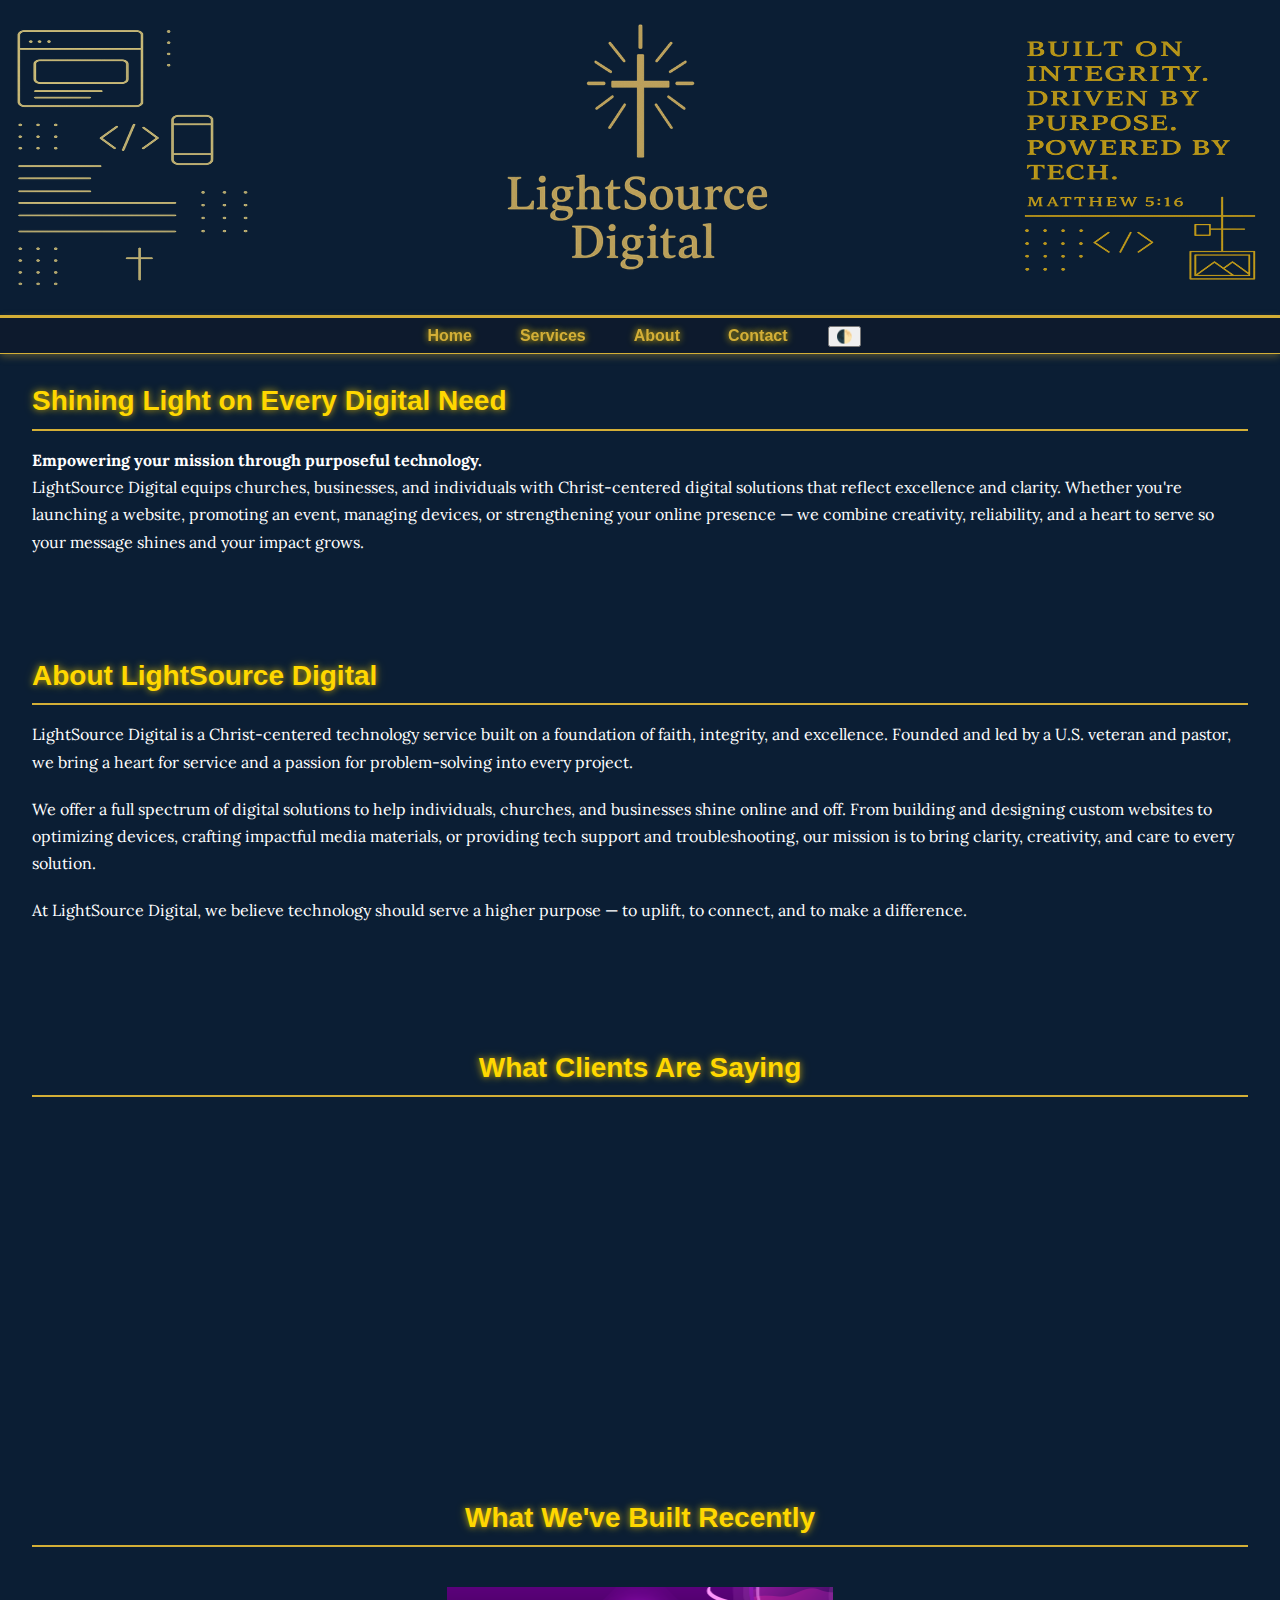
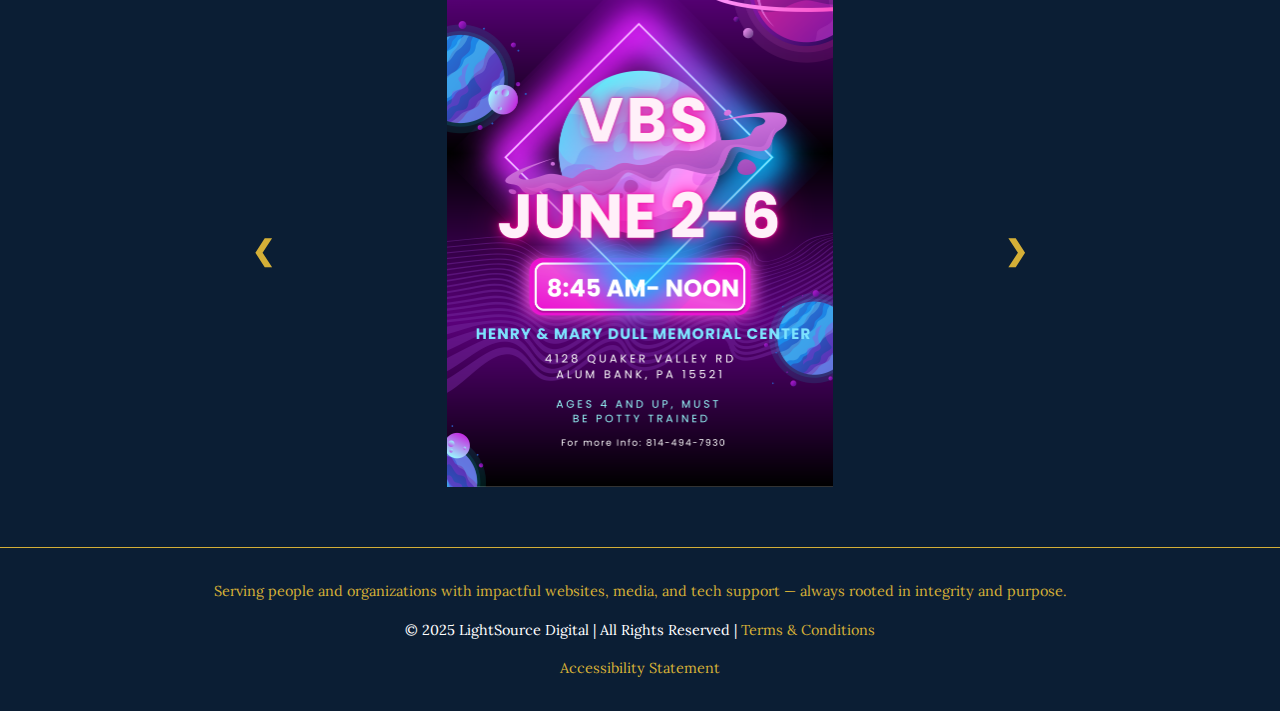
<file: index.html>
<!DOCTYPE html>
<html lang="en">
<head>
  <meta charset="UTF-8" />
  <meta name="viewport" content="width=device-width, initial-scale=1.0" />
  <title>Home | LightSource Digital</title>
    <link rel="canonical" href="https://lightsourcedigital.tech/">
  <link rel="stylesheet" href="styles.css" />
  <link href="https://fonts.googleapis.com/css2?family=Lora&display=swap" rel="stylesheet">
</head>
<body>
  <header class="hero-header" role="banner">
  <img src="images/left-side.png" alt="" role="presentation" class="header-image left">
  <a href="/" aria-label="Go to homepage" class="logo-link">
    <img src="images/profile-pic.png" alt="LightSource Digital logo" class="center-logo">
  </a>
  <img src="images/right-side-final.png" alt="" role="presentation" class="header-image right">
</header>

<nav class="main-nav" role="navigation">
  <ul>
    <li><a href="/">Home</a></li>
    <li><a href="/services.html">Services</a></li>
    <li><a href="/#about">About</a></li>
    <li><a href="/contact.html">Contact</a></li>
    <li><button id="contrast-toggle" aria-label="Toggle High Contrast Mode">🌓</button></li>
  </ul>
</nav>


  <main role="main" id="main-content">
  <section id="home" role="region" aria-labelledby="home-heading" tabindex="0">
  <h2 class="section-title" id="home-heading">Shining Light on Every Digital Need</h2>
<main role="main" id="main-content">
  <h1 class="sr-only">Welcome to LightSource Digital</h1>
  <p>
  <strong>Empowering your mission through purposeful technology.</strong><br>
  LightSource Digital equips churches, businesses, and individuals with Christ-centered digital solutions that reflect excellence and clarity. Whether you're launching a website, promoting an event, managing devices, or strengthening your online presence — we combine creativity, reliability, and a heart to serve so your message shines and your impact grows.
</p>
</section>

<section id="about" role="region" aria-labelledby="about-heading" tabindex="0">
  <h2 class="section-title" id="about-heading">About LightSource Digital</h2>
  <p>
  LightSource Digital is a Christ-centered technology service built on a foundation of faith, integrity, and excellence. Founded and led by a U.S. veteran and pastor, we bring a heart for service and a passion for problem-solving into every project.
</p>
<p>
  We offer a full spectrum of digital solutions to help individuals, churches, and businesses shine online and off. From building and designing custom websites to optimizing devices, crafting impactful media materials, or providing tech support and troubleshooting, our mission is to bring clarity, creativity, and care to every solution.
</p>
<p>
  At LightSource Digital, we believe technology should serve a higher purpose — to uplift, to connect, and to make a difference.
</p>
</section>

<section class="testimonials-wrapper" role="region" aria-labelledby="testimonials-heading" tabindex="0">
  <h2 class="section-title center" id="testimonials-heading">What Clients Are Saying</h2>
  <div class="testimonials-grid">
    <div class="testimonial-card card-left animate-on-scroll">
      <blockquote>“I really appreciate what you're doing. Perfect. Thanks so much. Great!”</blockquote>
      <p class="quoter">— Ashley D., after iPhone 13 back repair</p>
    </div>
    <div class="testimonial-card card-right animate-on-scroll">
      <blockquote>“Thank you, I appreciate it. This is going to help our business a lot! You've been a huge help.”</blockquote>
      <p class="quoter">— Mike K., after custom website build</p>
    </div>
    <div class="testimonial-card card-center animate-on-scroll">
      <blockquote>“You’re well worth it! Great work, Henry! I’m thoroughly impressed with everything I’ve seen so far...”</blockquote>
      <p class="quoter">— Schulyar B., after logo, site edits & social optimization</p>
    </div>
  </div>
</section>


<section class="slideshow-section" role="region" aria-labelledby="slideshow-heading" tabindex="0">
  <h2 class="section-title slideshow-title" id="slideshow-heading">What We've Built Recently</h2>
  <div class="slideshow-container" aria-live="polite">

    <div class="slide fade">
      <a href="images/AGMC-VBS.png" target="_blank" rel="noopener noreferrer">
        <img src="images/AGMC-VBS.png" alt="VBS Flyer" />
      </a>
    </div>

    <div class="slide fade">
      <a href="images/bus-cards.png" target="_blank" rel="noopener noreferrer">
        <img src="images/bus-cards.png" alt="Church Business Card" />
      </a>
    </div>

    <div class="slide fade">
      <a href="images/camo1 copy.png" target="_blank" rel="noopener noreferrer">
        <img src="images/camo1 copy.png" alt="Camo Logo" />
      </a>
    </div>

    <div class="slide fade">
      <a href="images/DGMC clay shoot.png" target="_blank" rel="noopener noreferrer">
        <img src="images/DGMC clay shoot.png" alt="Clay Shoot Flyer" />
      </a>
    </div>

    <div class="slide fade">
      <a href="images/Easter.png" target="_blank" rel="noopener noreferrer">
        <img src="images/Easter.png" alt="Easter Flyer" />
      </a>
    </div>

    <div class="slide fade">
      <a href="images/HTS-logo.png" target="_blank" rel="noopener noreferrer">
        <img src="images/HTS-logo.png" alt="Holderbaum Tree Logo" />
      </a>
    </div>

    <div class="slide fade">
      <a href="images/storkstays.png" target="_blank" rel="noopener noreferrer">
        <img src="images/storkstays.png" alt="Stork Stays Branding" />
      </a>
    </div>

    <div class="slide fade">
      <a href="images/sushi-night.png" target="_blank" rel="noopener noreferrer">
        <img src="images/sushi-night.png" alt="Sushi Night Invite" />
      </a>
    </div>

    <!-- TRUST IN THE LORD IMAGE -->
    <div class="slide fade">
      <a href="https://www.kelleyelectricalse.com/" target="_blank" rel="noopener noreferrer">
        <img src="images/trust-Lord.png" alt="Trust in the Lord Branding" style="max-height: 450px; width: auto; margin: 0 auto;" />
      </a>
    </div>

    <!-- STORK STAYS IMAGE -->
    <div class="slide fade">
      <a href="https://storkstays.com/" target="_blank" rel="noopener noreferrer">
        <img src="images/stork-stays.png" alt="Stork Stays Website" style="max-height: 450px; width: auto; margin: 0 auto;" />
      </a>
    </div>

    <!-- ARROW CONTROLS -->
    <a class="prev" onclick="plusSlides(-1)" role="button" aria-label="Previous slide">❮</a>
    <a class="next" onclick="plusSlides(1)" role="button" aria-label="Next slide">❯</a>

  </div>
</section>
</main>


  <footer role="contentinfo">
  <p class="footer-tagline">
    Serving people and organizations with impactful websites, media, and tech support — always rooted in integrity and purpose.
  </p>
  <p>© 2025 LightSource Digital | All Rights Reserved | <a href="/terms.html">Terms & Conditions</a></p>

<p><a href="accessibility.html">Accessibility Statement</a></p>
</footer>
<script>
  window.addEventListener('scroll', function () {
    const nav = document.querySelector('.main-nav');
    if (window.scrollY > 30) {
      nav.classList.add('scrolled');
    } else {
      nav.classList.remove('scrolled');
    }
  });
</script>
<script>
  const observer = new IntersectionObserver(entries => {
    entries.forEach(entry => {
      if (entry.isIntersecting) {
        entry.target.classList.add('visible');
        observer.unobserve(entry.target);
      }
    });
  }, {
    threshold: 0.1
  });

  document.querySelectorAll('.animate-on-scroll').forEach(card => {
    observer.observe(card);
  });
</script>
<script>
  let slideIndex = 1;
  showSlides(slideIndex);

  function plusSlides(n) {
    showSlides(slideIndex += n);
  }

  function showSlides(n) {
    let i;
    const slides = document.getElementsByClassName("slide");

    if (n > slides.length) { slideIndex = 1 }
    if (n < 1) { slideIndex = slides.length }

    for (i = 0; i < slides.length; i++) {
      slides[i].style.display = "none";
    }

    slides[slideIndex - 1].style.display = "block";
  }

</script>
<script>
  const toggle = document.getElementById('contrast-toggle');
  toggle.addEventListener('click', () => {
    document.body.classList.toggle('high-contrast');
  });
</script>
</body>
</html>
</file>
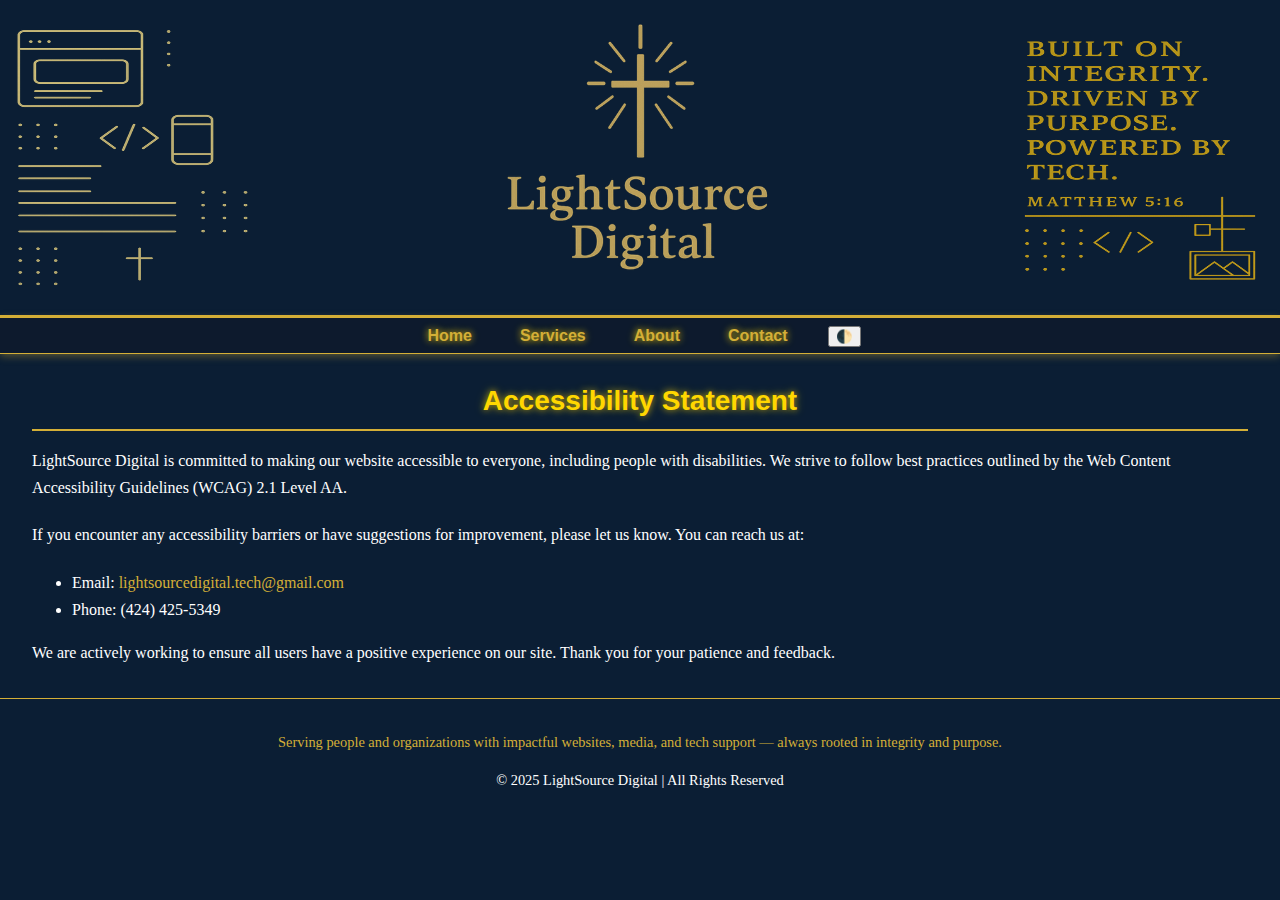
<file: accessibility.html>
<!DOCTYPE html>
<html lang="en">
<head>
  <meta charset="UTF-8" />
  <meta name="viewport" content="width=device-width, initial-scale=1.0" />
  <title>Accessibility Statement | LightSource Digital</title>
  <link rel="stylesheet" href="styles.css" />
</head>
<body>
  <!-- Skip link for keyboard users -->
  <a href="#main-content" class="skip-link">Skip to main content</a>

  <!-- Header -->
  <header class="hero-header" role="banner">
    <img src="images/left-side.png" alt="Left Side Graphic" class="header-image left">
    <img src="images/profile-pic.png" alt="LightSource Digital logo" class="center-logo" aria-label="LightSource Digital logo">
    <img src="images/right-side-final.png" alt="Right Side Graphic" class="header-image right">
  </header>

  <!-- Navigation -->
  <nav class="main-nav" role="navigation">
    <ul>
      <li><a href="index.html">Home</a></li>
      <li><a href="services.html">Services</a></li>
      <li><a href="index.html#about">About</a></li>
      <li><a href="contact.html">Contact</a></li>
<li>
  <button id="contrast-toggle" aria-label="Toggle High Contrast Mode">🌓</button>
</li>
    </ul>
  </nav>

  <!-- Main content -->
  <main id="main-content" role="main" tabindex="0">
    <section id="accessibility" role="region" aria-labelledby="accessibility-heading" tabindex="0">
      <h1 class="sr-only">Accessibility Statement – LightSource Digital</h1>
<h2 class="section-title center" id="accessibility-heading">Accessibility Statement</h2>
      <p>
        LightSource Digital is committed to making our website accessible to everyone, including people with disabilities. We strive to follow best practices outlined by the Web Content Accessibility Guidelines (WCAG) 2.1 Level AA.
      </p>
      <p>
        If you encounter any accessibility barriers or have suggestions for improvement, please let us know. You can reach us at:
      </p>
      <ul>
        <li>Email: <a href="mailto:lightsourcedigital.tech@gmail.com">lightsourcedigital.tech@gmail.com</a></li>
        <li>Phone: (424) 425-5349</li>
      </ul>
      <p>
        We are actively working to ensure all users have a positive experience on our site. Thank you for your patience and feedback.
      </p>
    </section>
  </main>

  <!-- Footer -->
  <footer role="contentinfo">
    <p class="footer-tagline">Serving people and organizations with impactful websites, media, and tech support — always rooted in integrity and purpose.</p>
    <p>&copy; 2025 LightSource Digital | All Rights Reserved</p>
  </footer>
<script>
  const toggle = document.getElementById('contrast-toggle');
  toggle?.addEventListener('click', () => {
    document.body.classList.toggle('high-contrast');
  });
</script>
</body>
</html>
</file>
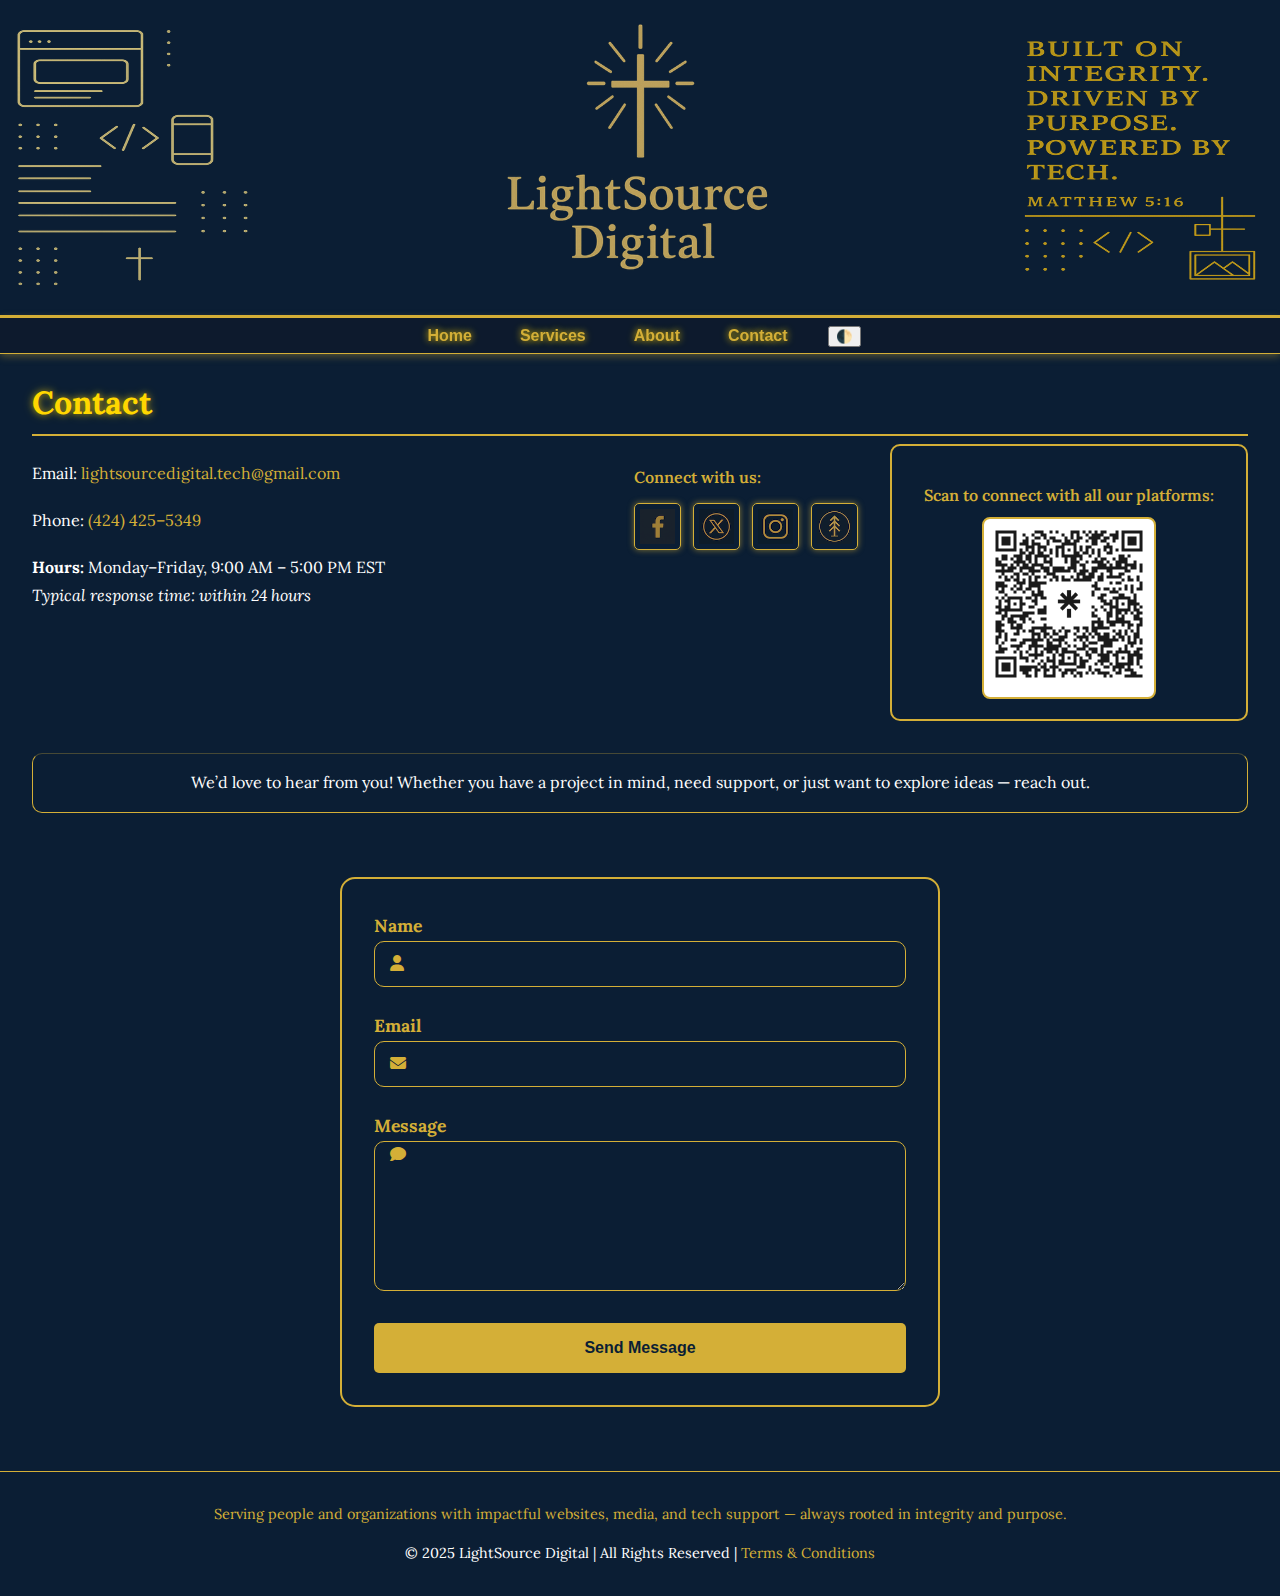
<file: contact.html>
<!DOCTYPE html>
<html lang="en">
<head>
  <meta charset="UTF-8" />
  <meta name="viewport" content="width=device-width, initial-scale=1.0" />
  <title>Contact | LightSource Digital</title>
  <meta name="description" content="Contact LightSource Digital — providing website design, creative media, tech support, and device optimization for ministries and small businesses." />
  <link href="https://fonts.googleapis.com/css2?family=Lora&display=swap" rel="stylesheet">
  <link rel="stylesheet" href="https://cdnjs.cloudflare.com/ajax/libs/font-awesome/6.5.0/css/all.min.css">
  <link rel="stylesheet" href="styles.css" />
</head>
<body>
<a href="#main-content" class="skip-link">Skip to main content</a>
<header class="hero-header">
  <img src="images/left-side.png" alt="Left Side Graphic" class="header-image left">
  <a href="/" aria-label="Go to homepage" class="logo-link">
    <img src="images/profile-pic.png" alt="LightSource Digital logo" class="center-logo">
  </a>
  <img src="images/right-side-final.png" alt="Right Side Graphic" class="header-image right">
</header>

<nav class="main-nav" role="navigation">
  <ul>
    <li><a href="/">Home</a></li>
    <li><a href="/services.html">Services</a></li>
    <li><a href="/#about">About</a></li>
    <li><a href="/contact.html">Contact</a></li>
    <li><button id="contrast-toggle" aria-label="Toggle High Contrast Mode">🌓</button></li>
  </ul>
</nav>

<main id="main-content" role="main" tabindex="0">
  <section id="contact" role="region" aria-labelledby="contact-heading" tabindex="0">
    <h1 id="contact-heading" class="section-title">Contact</h1>

    <div class="contact-top-row">
      <div class="contact-info">
        <p>Email: <a href="mailto:lightsourcedigital.tech@gmail.com">lightsourcedigital.tech@gmail.com</a></p>
        <p>Phone: <a href="tel:4244255349">(424) 425–5349</a></p>
        <p><strong>Hours:</strong> Monday–Friday, 9:00 AM – 5:00 PM EST<br>
        <em>Typical response time: within 24 hours</em></p>
      </div>

      <div class="social-block">
  <h3 class="mini-heading">Connect with us:</h3>
  <div class="social-icons">
  <a href="https://www.facebook.com/profile.php?id=61575609093185" target="_blank" rel="noopener noreferrer" aria-label="Facebook">
    <img src="images/icon-facebook.png" alt="Facebook" class="social-icon" />
  </a>
  <a href="https://x.com/LightSource_Dig" target="_blank" rel="noopener noreferrer" aria-label="X (Twitter)">
    <img src="images/icon-x.png" alt="X (Twitter)" class="social-icon" />
  </a>
  <a href="https://www.instagram.com/lightsource_digital/" target="_blank" rel="noopener noreferrer" aria-label="Instagram">
    <img src="images/icon-instagram.png" alt="Instagram" class="social-icon" />
  </a>
  <a href="https://linktr.ee/LightSource_Digital" target="_blank" rel="noopener noreferrer" aria-label="Linktree">
    <img src="images/icon-linktree.png" alt="Linktree" class="social-icon" />
  </a>
</div>
</div>



        <div class="qr-box">
          <p>Scan to connect with all our platforms:</p>
          <div class="qr-wrapper">
            <img src="images/LightSource_Digital.png" alt="LightSource Digital QR Code" width="150" height="150" />
          </div>
        </div>
      </div>
    </div>

    <div class="contact-message">
      We’d love to hear from you! Whether you have a project in mind, need support, or just want to explore ideas — reach out.
    </div>
  </section>

  <section role="region" aria-labelledby="form-heading" tabindex="0">
    <h2 id="form-heading" class="sr-only">Contact Form</h2>
    <div class="contact-form" id="contact-form">
      <form action="https://formspree.io/f/xqaqlqqa" method="POST" aria-label="Contact Form">
        <div class="input-group">
          <label for="name">Name</label>
          <i class="fas fa-user icon-name"></i>
          <input type="text" id="name" name="name" required aria-required="true" />
        </div>

        <div class="input-group">
          <label for="email">Email</label>
          <i class="fas fa-envelope icon-email"></i>
          <input type="email" id="email" name="email" required aria-required="true" />
        </div>

        <div class="input-group">
          <label for="message">Message</label>
          <i class="fas fa-comment icon-message"></i>
          <textarea id="message" name="message" rows="5" required aria-required="true"></textarea>
        </div>

        <button type="submit">Send Message</button>
        <p id="form-success" style="display:none; color: #d4af37; text-align: center; font-weight: bold; margin-top: 1rem;">
          ✅ Thank you! Your message has been sent.
        </p>
      </form>
    </div>
  </section>
</main>

  <footer>
  <p class="footer-tagline">
    Serving people and organizations with impactful websites, media, and tech support — always rooted in integrity and purpose.
  </p>
  <p>© 2025 LightSource Digital | All Rights Reserved | <a href="/terms.html">Terms & Conditions</a></p>

</footer>

 <script>
  const form = document.querySelector(".contact-form form");
  const successMsg = document.getElementById("form-success");

  form.addEventListener("submit", async function (e) {
    e.preventDefault();

    const formData = new FormData(form);
    const response = await fetch(form.action, {
      method: form.method,
      body: formData,
      headers: { 'Accept': 'application/json' }
    });

    if (response.ok) {
      form.reset();
      successMsg.style.display = "block";
    } else {
      alert("Oops! Something went wrong. Please try again.");
    }
  });
</script>
<script>
  const toggle = document.getElementById('contrast-toggle');
  toggle.addEventListener('click', () => {
    document.body.classList.toggle('high-contrast');
  });
</script>
</body>
</html>
</file>
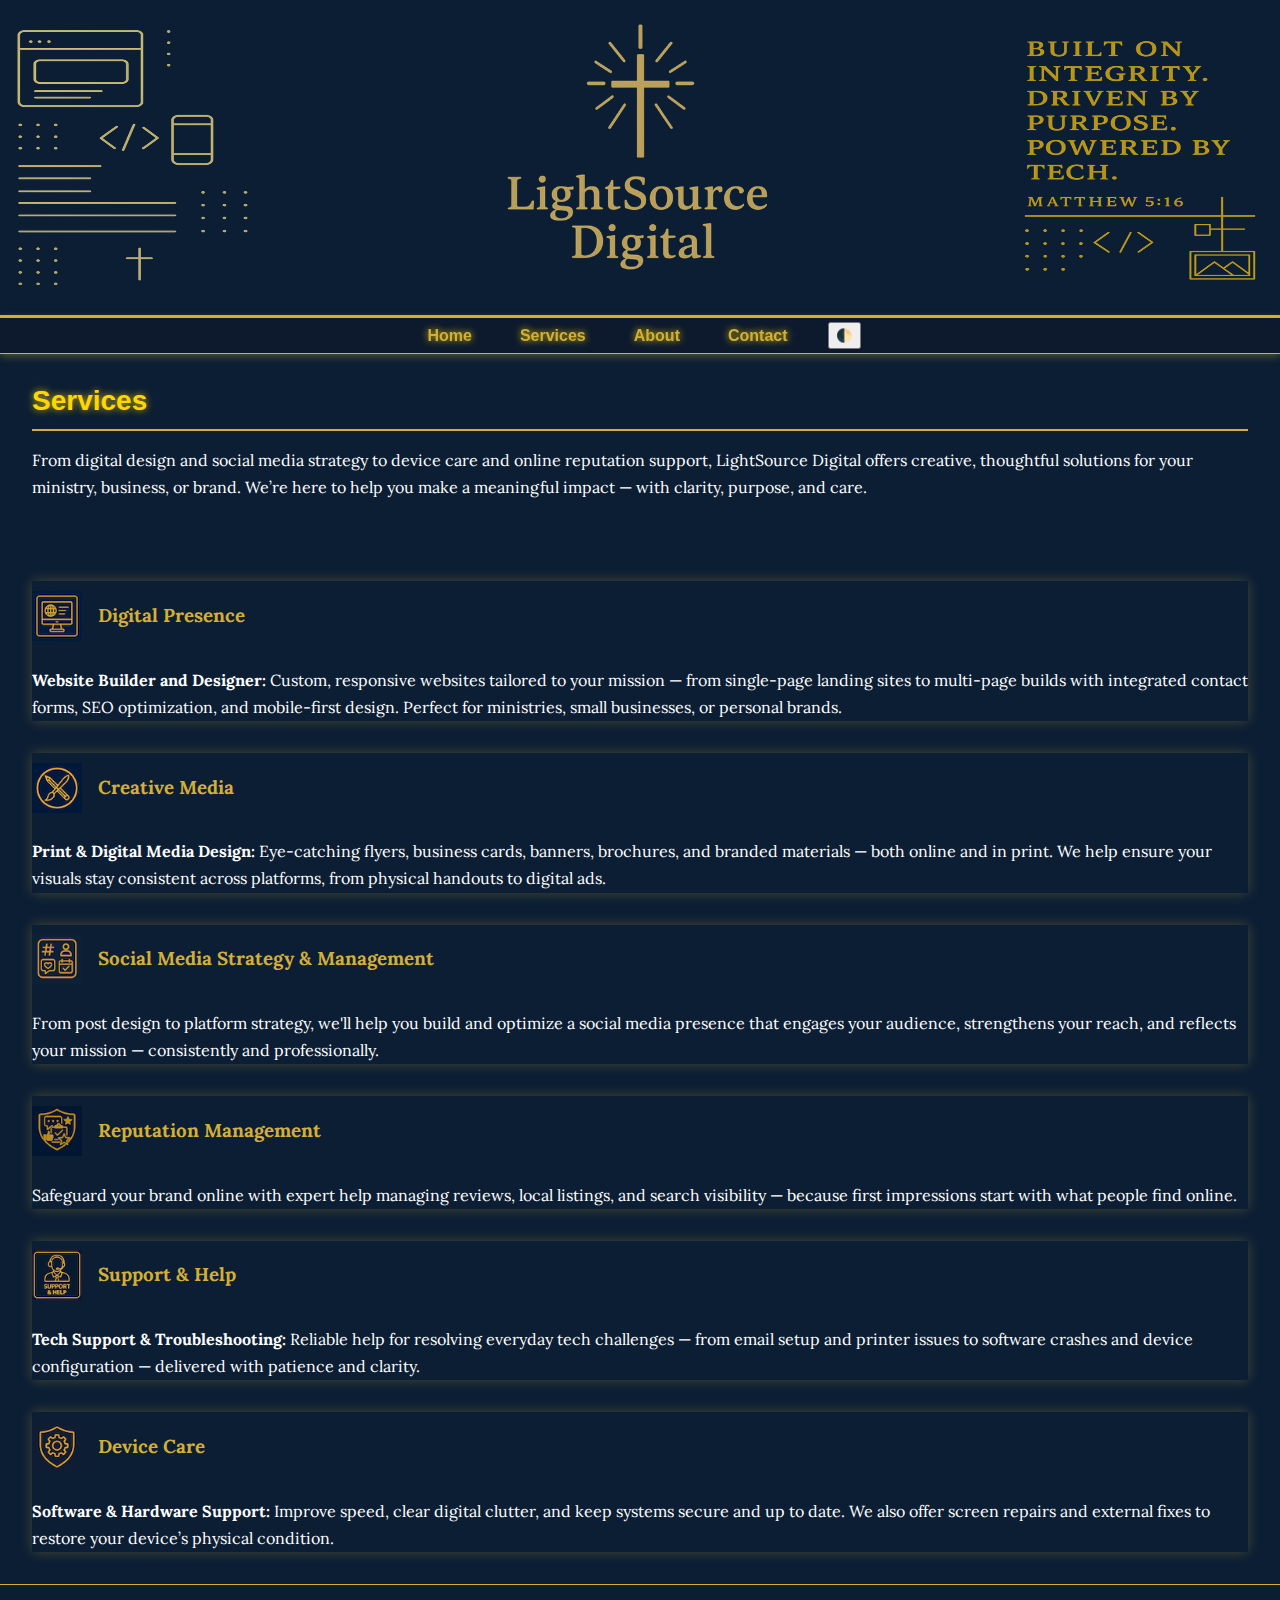
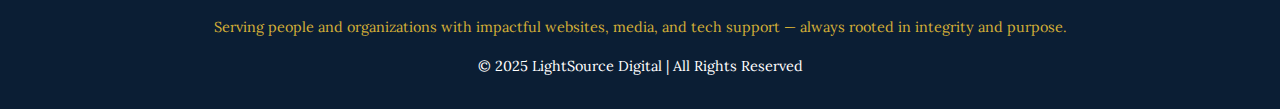
<file: services.html>
<!DOCTYPE html>
<html lang="en">
<head>
  <meta charset="UTF-8" />
  <meta name="viewport" content="width=device-width, initial-scale=1.0" />
  <title>Services | LightSource Digital</title>
  <link href="https://fonts.googleapis.com/css2?family=Lora&display=swap" rel="stylesheet">
  <link rel="stylesheet" href="styles.css" />
</head>
<body>
<header class="hero-header">
  <img src="images/left-side.png" alt="Left Side Graphic" class="header-image left">
  <img src="images/profile-pic.png" alt="Center Logo" class="center-logo">
  <img src="images/right-side-final.png" alt="Right Side Graphic" class="header-image right">
</header>

<nav class="main-nav">
  <ul>
    <li><a href="index.html">Home</a></li>
    <li><a href="services.html">Services</a></li>
    <li><a href="index.html#about">About</a></li>
    <li><a href="contact.html">Contact</a></li>
<button id="contrast-toggle" aria-label="Toggle High Contrast Mode">🌓</button>
  </ul>
</nav>

  <section id="services">
  <h2 class="section-title">Services</h2>
<div class="services-intro">
  <p>
  From digital design and social media strategy to device care and online reputation support, LightSource Digital offers creative, thoughtful solutions for your ministry, business, or brand. We’re here to help you make a meaningful impact — with clarity, purpose, and care.
</p>
</div>

<!-- Digital Presence -->
<div class="service-block">
  <div class="service-header">
    <img src="images/icon-digital-presence.png" alt="Digital Presence Icon" class="service-icon" />
    <h3><a href="contact.html#contact-form">Digital Presence</a></h3>
  </div>
  <p><strong>Website Builder and Designer:</strong> Custom, responsive websites tailored to your mission — from single-page landing sites to multi-page builds with integrated contact forms, SEO optimization, and mobile-first design. Perfect for ministries, small businesses, or personal brands.</p>
</div>

<!-- Creative Media -->
<div class="service-block">
  <div class="service-header">
    <img src="images/icon-creative-media.png" alt="Creative Media Icon" class="service-icon" />
    <h3><a href="contact.html#contact-form">Creative Media</a></h3>
  </div>
  <p><strong>Print & Digital Media Design:</strong> Eye-catching flyers, business cards, banners, brochures, and branded materials — both online and in print. We help ensure your visuals stay consistent across platforms, from physical handouts to digital ads.</p>
</div>

<!-- Social Media Strategy & Management -->
<div class="service-block">
  <div class="service-header">
    <img src="images/icon-socmedmanage.png" alt="Social Media Strategy & Management Icon" class="service-icon" />
    <h3><a href="contact.html#contact-form">Social Media Strategy & Management</a></h3>
  </div>
  <p>
    From post design to platform strategy, we'll help you build and optimize a social media presence that engages your audience, strengthens your reach, and reflects your mission — consistently and professionally.
  </p>
</div>

<!-- Reputation Management -->
<div class="service-block">
  <div class="service-header">
    <img src="images/icon-onrepmanage.png" alt="Reputation Management Icon" class="service-icon" />
    <h3><a href="contact.html#contact-form">Reputation Management</a></h3>
  </div>
  <p>
    Safeguard your brand online with expert help managing reviews, local listings, and search visibility — because first impressions start with what people find online.
  </p>
</div>

<!-- Support & Help -->
<div class="service-block">
  <div class="service-header">
    <img src="images/icon-support-help.png" alt="Support & Help Icon" class="service-icon" />
    <h3><a href="contact.html#contact-form">Support & Help</a></h3>
  </div>
  <p><strong>Tech Support & Troubleshooting:</strong> Reliable help for resolving everyday tech challenges — from email setup and printer issues to software crashes and device configuration — delivered with patience and clarity.</p>
</div>

<!-- Device Care -->
<div class="service-block">
  <div class="service-header">
    <img src="images/icon-device-care.png" alt="Device Care Icon" class="service-icon" />
    <h3><a href="contact.html#contact-form">Device Care</a></h3>
  </div>
  <p><strong>Software & Hardware Support:</strong> Improve speed, clear digital clutter, and keep systems secure and up to date. We also offer screen repairs and external fixes to restore your device’s physical condition.</p>
</div>


</section>


  <footer>
  <p class="footer-tagline">
    Serving people and organizations with impactful websites, media, and tech support — always rooted in integrity and purpose.
  </p>
  <p>&copy; 2025 LightSource Digital | All Rights Reserved</p>
</footer>
<script>
  const toggle = document.getElementById('contrast-toggle');
  toggle.addEventListener('click', () => {
    document.body.classList.toggle('high-contrast');
  });
</script>
</body>
</html>
</file>
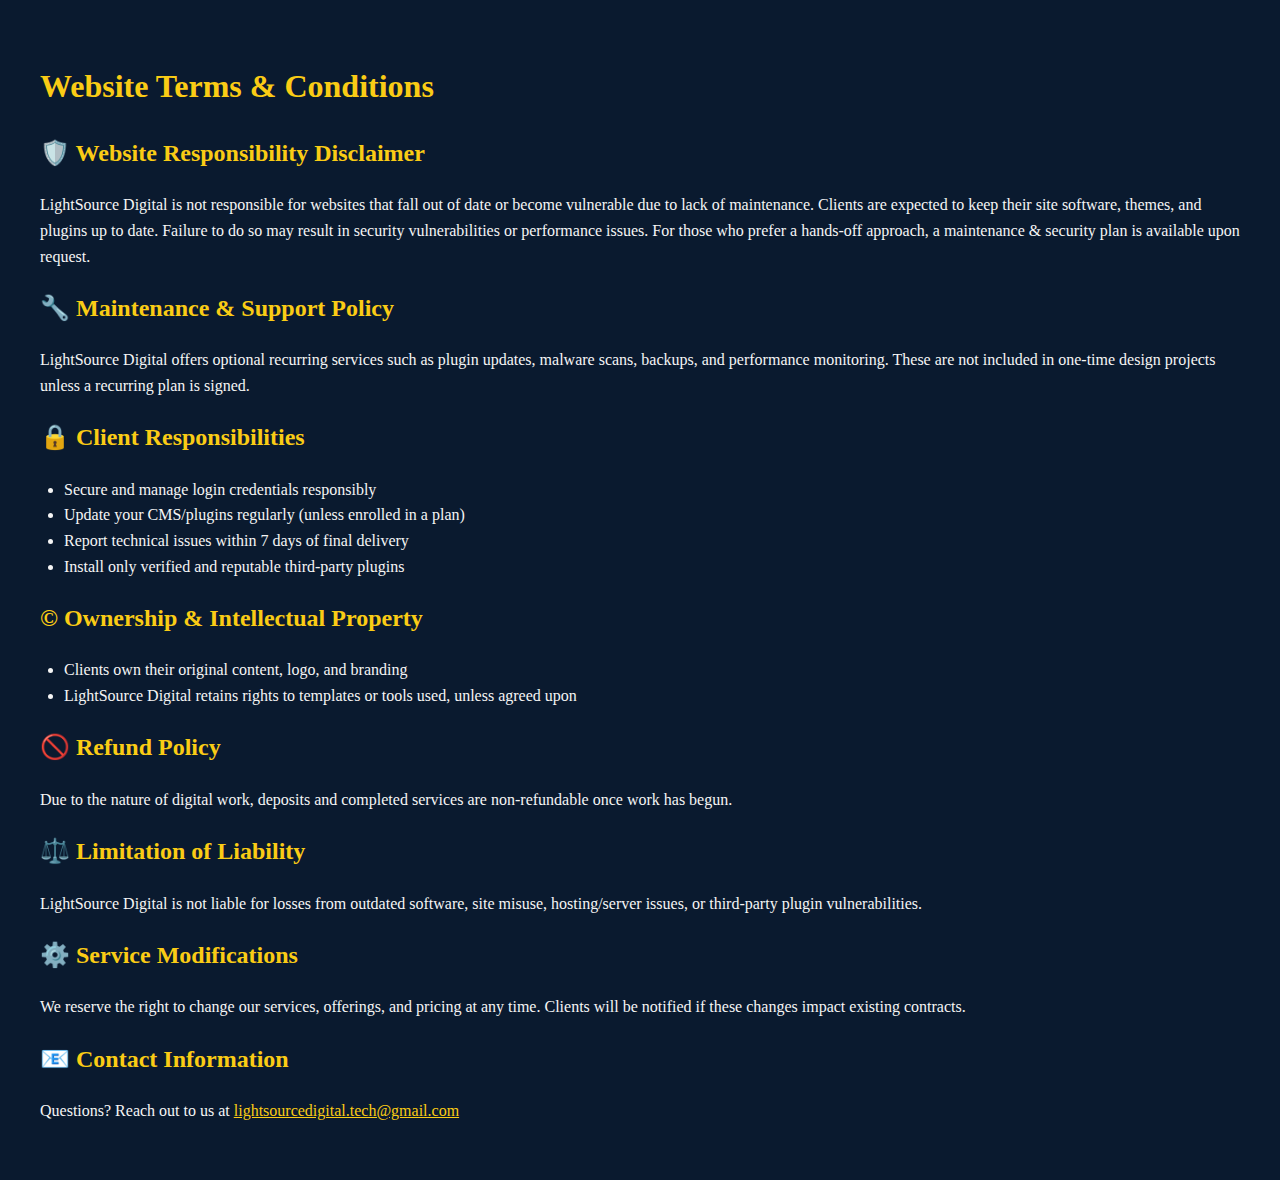
<file: terms.html>
<!DOCTYPE html>
<html lang="en">
<head>
  <meta charset="UTF-8" />
  <meta name="viewport" content="width=device-width, initial-scale=1.0" />
  <title>Terms & Conditions | LightSource Digital</title>
  <style>
    body {
      background-color: #0a1a2f;
      color: #f5f5f5;
      font-family: 'Lora', serif;
      line-height: 1.6;
      padding: 2rem;
    }
    h1, h2 {
      color: #facc15;
    }
    a {
      color: #facc15;
      text-decoration: underline;
    }
    ul {
      padding-left: 1.5rem;
    }
  </style>
</head>
<body>
  <h1>Website Terms & Conditions</h1>

  <h2>🛡️ Website Responsibility Disclaimer</h2>
  <p>
    LightSource Digital is not responsible for websites that fall out of date or become vulnerable due to lack of maintenance. Clients are expected to keep their site software, themes, and plugins up to date. Failure to do so may result in security vulnerabilities or performance issues. For those who prefer a hands-off approach, a maintenance & security plan is available upon request.
  </p>

  <h2>🔧 Maintenance & Support Policy</h2>
  <p>
    LightSource Digital offers optional recurring services such as plugin updates, malware scans, backups, and performance monitoring. These are not included in one-time design projects unless a recurring plan is signed.
  </p>

  <h2>🔒 Client Responsibilities</h2>
  <ul>
    <li>Secure and manage login credentials responsibly</li>
    <li>Update your CMS/plugins regularly (unless enrolled in a plan)</li>
    <li>Report technical issues within 7 days of final delivery</li>
    <li>Install only verified and reputable third-party plugins</li>
  </ul>

  <h2>© Ownership & Intellectual Property</h2>
  <ul>
    <li>Clients own their original content, logo, and branding</li>
    <li>LightSource Digital retains rights to templates or tools used, unless agreed upon</li>
  </ul>

  <h2>🚫 Refund Policy</h2>
  <p>
    Due to the nature of digital work, deposits and completed services are non-refundable once work has begun.
  </p>

  <h2>⚖️ Limitation of Liability</h2>
  <p>
    LightSource Digital is not liable for losses from outdated software, site misuse, hosting/server issues, or third-party plugin vulnerabilities.
  </p>

  <h2>⚙️ Service Modifications</h2>
  <p>
    We reserve the right to change our services, offerings, and pricing at any time. Clients will be notified if these changes impact existing contracts.
  </p>

  <h2>📧 Contact Information</h2>
  <p>
    Questions? Reach out to us at <a href="mailto:lightsourcedigital.tech@gmail.com">lightsourcedigital.tech@gmail.com</a>
  </p>

</body>
</html>
</file>
<file: styles.css>
/* Global Styles */
body {
  margin: 0;
  font-family: 'Lora', serif;
  background-color: #0b1e34;
  color: #ffffff;
  line-height: 1.7;
  font-size: 1rem;
  font-weight: 400;
}

a {
  color: #d4af37;
  text-decoration: none;
}

a:hover {
  text-decoration: underline;
}

@keyframes fadeIn {
  from {
    opacity: 0;
    transform: translateY(-10px);
  }
  to {
    opacity: 1;
    transform: translateY(0);
  }
}

/* Header */
header {
  background-color: #0b1e34;
  color: #ffffff;
  padding: 1.5rem 2rem;
  text-align: center;
  border-bottom: 2px solid #d4af37;
}

header h1 {
  color: #d4af37;
  font-size: 2.5rem;
  font-weight: 700;
  letter-spacing: 1px;
  text-shadow: 1px 1px 2px rgba(0, 0, 0, 0.5);
}

.hero-header {
  position: relative;
  height: 315px; /* or match to your desired logo height */
  padding: 0;
  display: flex;
  justify-content: center;
  align-items: center;
}

.center-logo {
  height: 315px;         /* increase as needed */
  width: auto;
  max-width: none;       /* allow full scaling */
  margin: 0 auto;
  display: block;
  object-fit: contain;
  padding-top: 10px;
  z-index: 10;
}

.header-image {
  width: 220px;      /* Wider than before */
  height: 280px;
  object-fit: contain;
  display: block;
}

.header-image.left,
.header-image.right {
  position: absolute;
  top: 5px;         /* slightly lowered */
  width: 280px;      /* wider */
  height: 300px;     /* taller */
  object-fit: fill;  /* stretches both width & height */
  animation: fadeIn 1.2s ease-in-out both;
  transform: none;
  z-index: 1;
}

.header-image.left {
  left: 0;
}

.header-image.right {
  right: 0;
}

.background-image {
  width: 100%;
  height: 120px;
  object-fit: cover;
  object-position: center;
  opacity: 0.8;
  display: block;
}

.overlay-content {
  position: absolute;
  top: 50%;
  left: 50%;
  transform: translate(-50%, -50%);
  color: #d4af37;
  text-align: center;
  padding: 0.25rem;
}

.site-title {
  color: #d4af37;
  font-size: 1.8rem;
  font-weight: bold;
  margin: 0.25rem 0 0 0; /* tighter margin */
}

/* Headings */
h2 {
  font-family: 'Segoe UI', Tahoma, Geneva, Verdana, sans-serif;
  font-weight: bold;
  font-size: 1.8rem;
  color: #d4af37;
  margin-bottom: 0.5rem;
  border-bottom: 2px solid #d4af37;
  padding-bottom: 0.25rem;
}

/* Paragraphs and general body text */
body, p {
  font-family: 'Lora', serif;
  color: #ffffff;
  line-height: 1.7;
}

/* Section spacing */
section {
  width: 100%;
  padding: 0 2rem;
  box-sizing: border-box;
  margin-bottom: 2rem;
}

/* Section Headings */
section h2 {
  font-size: 1.75rem;
  font-weight: 700;
  color: #d4af37;
  margin-bottom: 0.5rem;
  border-bottom: 2px solid #d4af37;
  padding-bottom: 0.5rem;
}

/* Section Paragraphs */
section p {
  font-size: 1rem;
  font-weight: 400;
  color: #ffffff;
  line-height: 1.7;
  margin-bottom: 1.25rem;
}

/* Main Navigation */
.main-nav {
  position: sticky;
  top: 0;
  background-color: #0d1a2d;
  z-index: 999;
  text-align: center;
  padding: 0.25rem 0;
  border-top: 1px solid #d4af37;
  border-bottom: 1px solid #d4af37;
  box-shadow: 0 2px 8px rgba(212, 175, 55, 0.4); /* always glow */
}

.main-nav ul {
  list-style: none;
  display: flex;
  justify-content: center;
  gap: 2rem;
  margin: 0;
  padding: 0;
}

.main-nav li {
  margin: 0;
}

.main-nav a {
  color: #d4af37;
  font-family: 'Segoe UI', 'Helvetica Neue', Helvetica, Arial, sans-serif;
  font-weight: bold;
  font-size: 1rem;
  text-decoration: none;
  transition: color 0.3s ease;
  padding: 0.25rem 0.5rem;
  background: none;
  border: none;
  box-shadow: none; /* ✅ removes the glowing container */
}

.main-nav a:hover {
  color: #ffffff;
  text-shadow: 0 0 10px rgba(212, 175, 55, 0.6); /* ✅ adds glow to text only */
}

.main-nav.scrolled {
  background-color: #0d1a2d;
  box-shadow: 0 0 14px rgba(212, 175, 55, 0.7);
}

nav {
  box-shadow: 0 0 8px rgba(255, 215, 0, 0.2); /* soft golden glow */
}

nav a {
  color: #FFD700;
  text-shadow: 0 0 6px rgba(255, 215, 0, 0.6), 0 0 10px rgba(255, 215, 0, 0.4);
}

#about {
  margin-top: 6rem;
}

.section-title.gold {
  text-align: left;
  color: gold;
  text-shadow: 0 0 3px rgba(255, 255, 255, 0.3); /* Softer white glow */
  font-weight: 700;
}

.section-title {
  text-align: left;
  color: #FFD700;
  text-shadow:
    0 0 6px rgba(255, 215, 0, 0.6),
    0 0 12px rgba(255, 215, 0, 0.3);
  font-weight: 700;
  margin-bottom: 0.5rem;
  border-bottom: 2px solid #d4af37;
  padding-bottom: 0.25rem;
}

.services-intro {
  margin-bottom: 5rem; /* adjust to taste (2.5rem if you want more space) */
}

.service-block {
  box-shadow: 0 0 12px rgba(212, 175, 55, 0.3); /* soft gold glow */
  transition: box-shadow 0.3s ease;
}

.service-block:hover {
  box-shadow: 0 0 18px rgba(212, 175, 55, 0.6); /* stronger on hover */
}

.social-icons {
  display: flex;
  gap: 0.75rem;
  margin-top: 0.5rem;
}

.social-icon {
  width: 35px;
  height: 35px;
  padding: 5px;
  border: 1px solid #d4af37;
  border-radius: 5px;
  background-color: transparent;
  transition: transform 0.3s ease, box-shadow 0.3s ease;
  box-shadow: 0 0 6px rgba(212, 175, 55, 0.6); /* subtle glow */
  display: inline-block;
}

.social-icon:hover {
  transform: scale(1.1);
  box-shadow: 0 0 10px rgba(212, 175, 55, 0.8); /* glowing effect */
}

.social-icons a {
  display: inline-block;
  padding: 0;
  background-color: transparent;
  transition: box-shadow 0.3s ease, transform 0.2s ease;
}

.social-icons a:hover {
  box-shadow: 0 0 15px rgba(212, 175, 55, 0.8); /* brighter on hover */
  transform: translateY(-2px);
}

.mini-heading {
  color: #d4af37;
  font-weight: 600;
  margin-bottom: 0.25rem;
  font-size: 1rem;
  text-align: left;
}

.contact-top-row {
  display: flex;
  flex-wrap: wrap;
  gap: 2rem;
  justify-content: space-between;
  align-items: flex-start;
  margin-bottom: 2rem;
}

.contact-info {
  flex: 1 1 300px;
}

.contact-links {
  flex: 1 1 300px;
}

.qr-box {
  border: 2px solid #d4af37;
  border-radius: 10px;
  padding: 1.25rem 2rem;
  text-align: center;
  background-color: transparent;
  margin-left: 0rem;
  min-width: 200px; /* ✅ restore box width */
}

.qr-box p {
  color: #d4af37;
  font-weight: 600;
  margin-bottom: 0.5rem;
}

.qr-wrapper {
  background-color: #ffffff;
  padding: 10px;
  border-radius: 8px;
  display: inline-block;
  border: 2px solid #d4af37; /* gold border */
}

.contact-links {
  display: flex;
  flex-wrap: wrap;
  align-items: flex-start;
  gap: 2rem;
  justify-content: center; /* centers the group*/
}

.social-block {
  display: flex;
  flex-direction: column;
  justify-content: flex-start; /* Aligns items to the top */
  margin-top: 0.25rem;         /* Optional: small spacing from the text */
}

.contact-message {
  border: 1px solid #d4af37;
  border-radius: 10px;
  padding: 1rem 1.5rem;
  background-color: #0b1e34;
  color: #ffffff;
  font-family: 'Lora', serif;
  text-align: center;
  margin-top: 1rem;
  font-size: 1rem;
  line-height: 1.6;
  border-top: 1px solid rgba(212, 175, 55, 0.3); /* subtle gold divider */
  padding-top: 1rem;
}

.contact-form {
  max-width: 600px;
  margin: 4rem auto;
  padding: 2rem;
  border: 2px solid #d4af37;
  border-radius: 15px;
  background-color: #0b1e34;
  box-sizing: border-box;
}

.contact-form form {
  display: flex;
  flex-direction: column;
  gap: 1.5rem;
}

.contact-form label {
  font-weight: bold;
  color: #d4af37;
  margin-bottom: 0.4rem;
  font-size: 1.1rem;
}

.contact-form input,
.contact-form textarea {
  width: 100%;
  padding: 0.75rem 1rem;
  box-sizing: border-box; /* ensures padding doesn't overflow */
  border: 1px solid #d4af37;
  border-radius: 10px;
  background-color: transparent;
  color: #ffffff;
  font-family: 'Lora', serif;
  font-size: 1rem;
  resize: vertical;
}

.contact-form input:focus,
.contact-form textarea:focus {
  outline: none;
  border-color: #f0d76c;
  box-shadow: 0 0 8px rgba(212, 175, 55, 0.4);
}

.contact-form textarea {
  height: 150px;
}

.contact-form button {
  background-color: #d4af37;
  color: #0b1e34;
  font-weight: bold;
  padding: 1rem;
  border: none;
  border-radius: 5px;
  cursor: pointer;
  font-family: 'Segoe UI', sans-serif;
  font-size: 1rem;
  transition: background-color 0.3s ease, box-shadow 0.3s ease; /* 👈 this line is key */
}

.contact-form button:hover {
  background-color: #e6c456;
  box-shadow: 0 0 15px rgba(212, 175, 55, 0.9), 0 0 25px rgba(212, 175, 55, 0.5);
}

/* General icon positioning */
.input-group {
  position: relative;
}

.input-group i {
  position: absolute;
  left: 1rem;
  font-size: 1rem;
  color: #d4af37;
  pointer-events: none;
}

.icon-name {
  top: 2.75rem;
}

.icon-email {
  top: 2.75rem;
}

.icon-message {
  top: 2.2rem;
}

.input-group input,
.input-group textarea {
  padding-left: 2.5rem;
}

.input-group:focus-within i {
  transform: scale(1.1);
  color: #f0d76c;
  transition: color 0.3s ease, transform 0.3s ease;
}

input:invalid:focus,
textarea:invalid:focus {
  border-color: #ff6b6b;
  box-shadow: 0 0 5px rgba(255, 107, 107, 0.6);
}

.service-header {
  display: flex;
  align-items: center;
  margin-bottom: 0.5rem;
}

.service-icon {
  width: 50px;
  height: 50px;
  object-fit: contain;
  margin-right: 1rem;
}

.service-block {
  margin-bottom: 2rem;
}

.testimonials-wrapper {
  padding: 4rem 2rem;
  background-color: #0b1e34;
  text-align: center;
}

.testimonials-heading {
  font-family: 'Segoe UI', Tahoma, Geneva, Verdana, sans-serif;
  font-size: 1.8rem;
  color: #d4af37;
  margin-bottom: 2rem;
  border-bottom: 2px solid #d4af37;
  padding-bottom: 0.5rem;
  text-shadow: 0 0 8px rgba(212, 175, 55, 0.8); /* subtle glow */
}

.testimonials-grid {
  display: flex;
  flex-wrap: wrap;
  justify-content: center;
  gap: 2rem;
  position: relative;
}

.testimonial-card {
  width: 300px;
  background-color: transparent;
  border: 2px solid #d4af37;
  border-radius: 10px;
  padding: 1.5rem;
  color: #ffffff;
  font-family: 'Lora', serif;
  position: relative;
  box-shadow: 0 0 10px rgba(212, 175, 55, 0.3);
  opacity: 0;
  transform: translateY(30px);
  transition: opacity 0.8s ease, transform 0.8s ease;
}

.testimonial-card.visible {
  opacity: 1;
  transform: translateY(0);
}

.testimonial-card blockquote {
  font-style: italic;
  margin-bottom: 1rem;
  quotes: "“" "”";
}

.testimonial-card blockquote::before,
.testimonial-card blockquote::after {
  color: #d4af37;
  font-size: 1.5rem;
}

.testimonial-card .quoter {
  color: #d4af37;
  font-weight: bold;
  margin-top: 1rem;
  font-size: 0.95rem;
}

.card-left {
  animation-delay: 0.2s;
}

.card-right {
  animation-delay: 0.4s;
}

.card-center {
  animation-delay: 0.6s;
}

/* Animation */
@keyframes fadeInUp {
  from {
    opacity: 0;
    transform: translateY(30px);
  }
  to {
    opacity: 1;
    transform: translateY(0);
  }
}

/* Mobile Friendly */
@media (max-width: 768px) {
  .testimonials-grid {
    flex-direction: column;
    align-items: center;
  }

  .testimonial-card {
    width: 100%;
    max-width: 400px;
  }
}

html {
  scroll-behavior: smooth;
}

.slideshow-section {
  text-align: center;
  margin: 60px auto; /* handles top and bottom spacing */
}

.slideshow-section .section-title {
  text-align: center;
}

.section-title.center {
  text-align: center;
}

.slideshow-container {
  position: relative;
  max-width: 800px;
  margin: auto;
  margin-top: 40px; /* 👈 This adds space below the golden line */
  overflow: hidden;
  border-radius: 10px;
}

.slideshow-container img {
  width: 100%;
  height: auto;
  max-height: 75vh;
  object-fit: contain;
}

.slideshow-title {
  text-align: center !important;
}

.slide {
  display: none;
}

.slide img {
  max-height: 500px;
  width: auto;
  object-fit: contain;
  margin: auto;
  display: block;
}

.fade {
  animation-name: fade;
  animation-duration: 1s;
}

@keyframes fade {
  from { opacity: 0.4; }
  to { opacity: 1; }
}

/* Arrows */
.prev, .next {
  cursor: pointer;
  position: absolute;
  top: 50%;
  width: auto;
  padding: 12px;
  margin-top: -22px;
  color: #d4af37;
  font-weight: bold;
  font-size: 28px;
  transition: 0.3s ease;
  user-select: none;
  z-index: 1000;
}

.next {
  right: 0;
  border-radius: 3px 0 0 3px;
}

.prev {
  left: 0;
  border-radius: 0 3px 3px 0;
}

.prev:hover, .next:hover {
  color: #fff;
  background-color: rgba(212, 175, 55, 0.3);
}

body.high-contrast {
  background-color: #000000 !important;
  color: #ffffff !important;
}

body.high-contrast a {
  color: #00ffff !important;
  text-decoration: underline;
}

body.high-contrast .main-nav {
  background-color: #000 !important;
  border: none;
  box-shadow: none;
}

body.high-contrast .testimonials-wrapper,
body.high-contrast .slide,
body.high-contrast .slideshow-container {
  background-color: #000 !important;
  color: #fff !important;
}

body.high-contrast .testimonial-card {
  border-color: #00ffff !important;
  box-shadow: none !important;
}

body.high-contrast footer {
  background-color: #000 !important;
  color: #fff !important;
  border-top: 1px solid #00ffff !important;
}

.high-contrast {
  background-color: #000 !important;
  color: #fff !important;
}

.high-contrast a {
  color: #00ffff !important;
}

a:focus, button:focus {
  outline: 2px solid yellow;
  outline-offset: 4px;
}

.skip-link {
  position: absolute;
  left: -999px;
  top: auto;
  width: 1px;
  height: 1px;
  overflow: hidden;
}

.skip-link:focus {
  position: static;
  width: auto;
  height: auto;
  padding: 1rem;
  background: #000;
  color: #fff;
  z-index: 999;
}

section:focus {
  outline: 2px solid #FFD700; /* gold outline or your brand color */
  scroll-margin-top: 2rem; /* optional if fixed header */
}

.sr-only {
  position: absolute;
  width: 1px;
  height: 1px;
  padding: 0;
  margin: -1px;
  overflow: hidden;
  clip: rect(0, 0, 0, 0);
  white-space: nowrap;
  border: 0;
}

:focus {
  outline: 2px solid #f5d76e;
  outline-offset: 3px;
}

footer {
  text-align: center;
  padding: 1rem 0;
  font-size: 0.9rem;
  border-top: 1px solid #d4af37;
}

.footer-tagline {
  color: #d4af37;
  font-size: 0.9rem;
  margin-bottom: 0.5rem;
}

@media (max-width: 600px) {
  .contact-form input,
  .contact-form textarea,
  .contact-form button {
    max-width: 100%;
  }

@media (prefers-reduced-motion: reduce) {
  * {
    animation: none !important;
    transition: none !important;
  }
}

  .contact-links {
    flex-direction: column;
    align-items: center;
  }

  .site-title {
    font-size: 1.4rem;
  }

  .main-nav a {
    font-size: 0.95rem;
  }

 .qr-box {
  margin-left: 0 !important;
  margin-top: 1rem;
  text-align: center;
  }
  .contact-info, .contact-links {
    width: 100%;
    text-align: center;
  }
}
</file>
